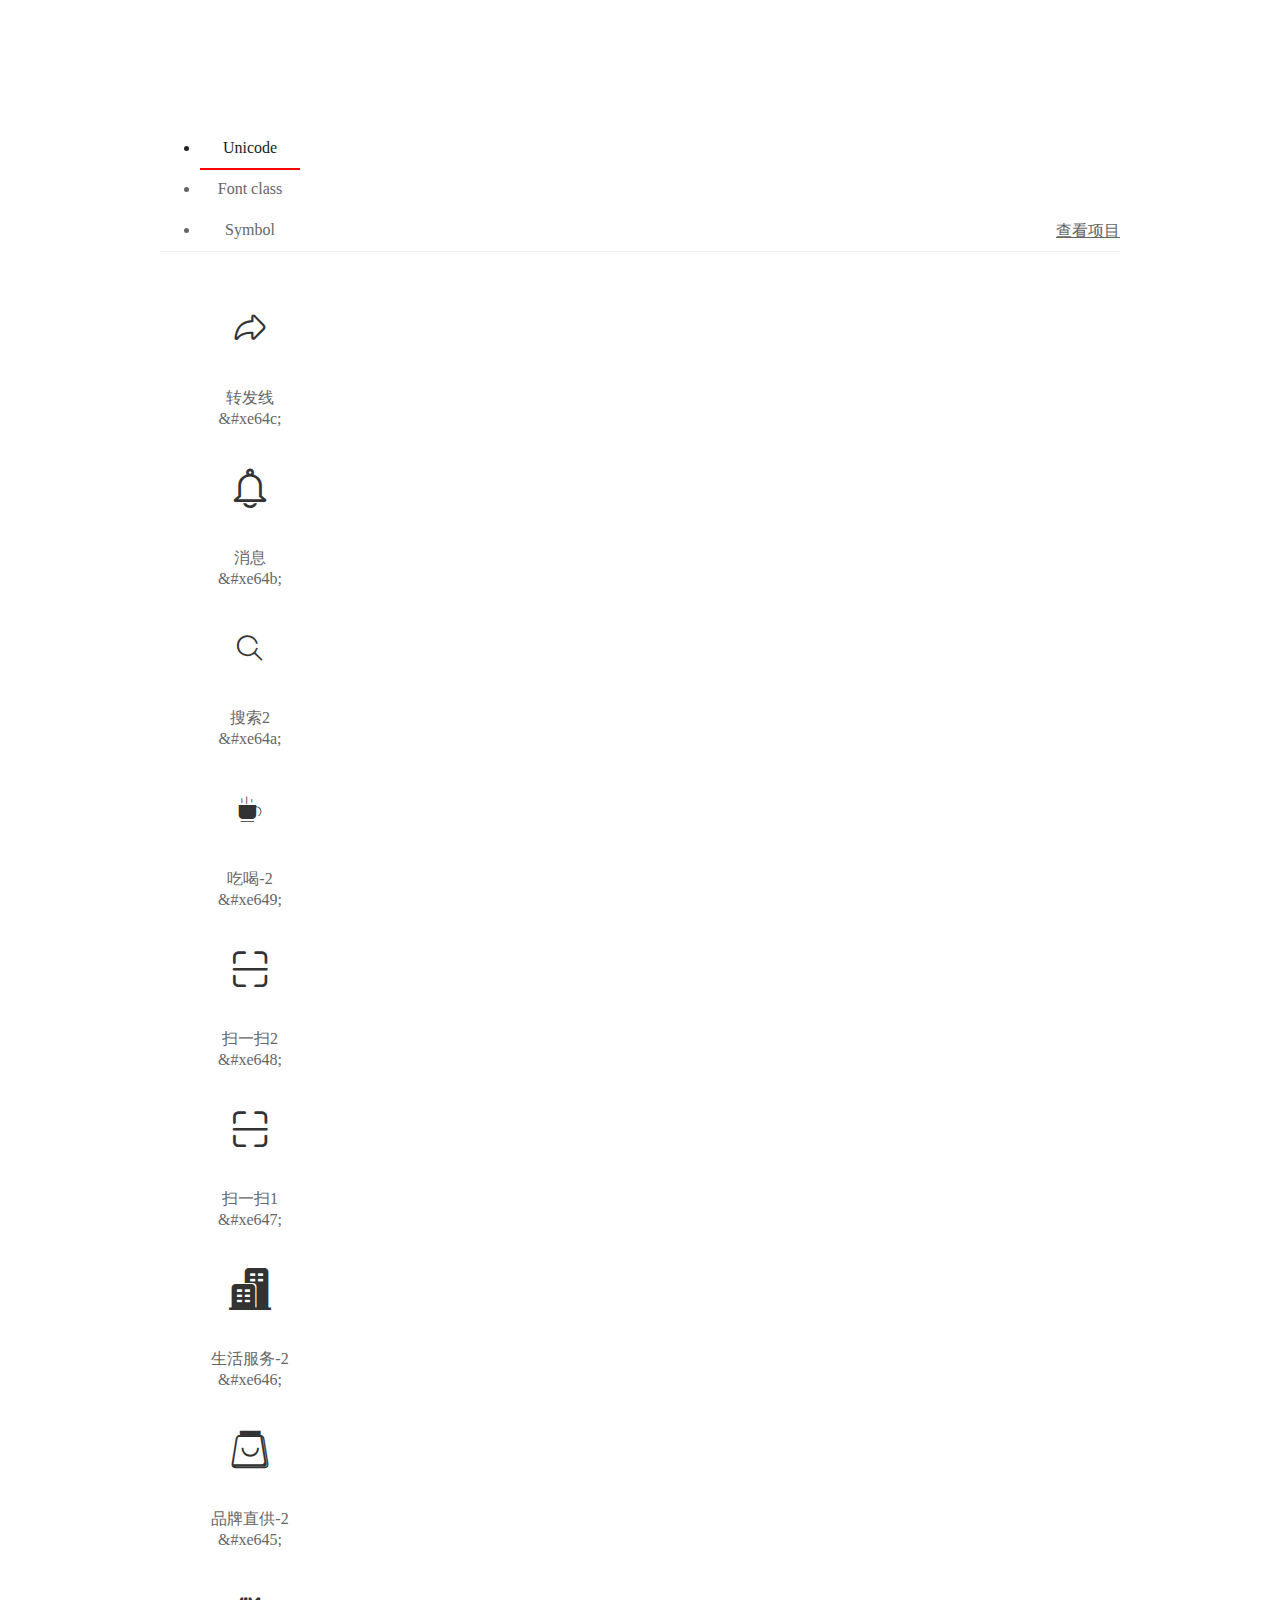
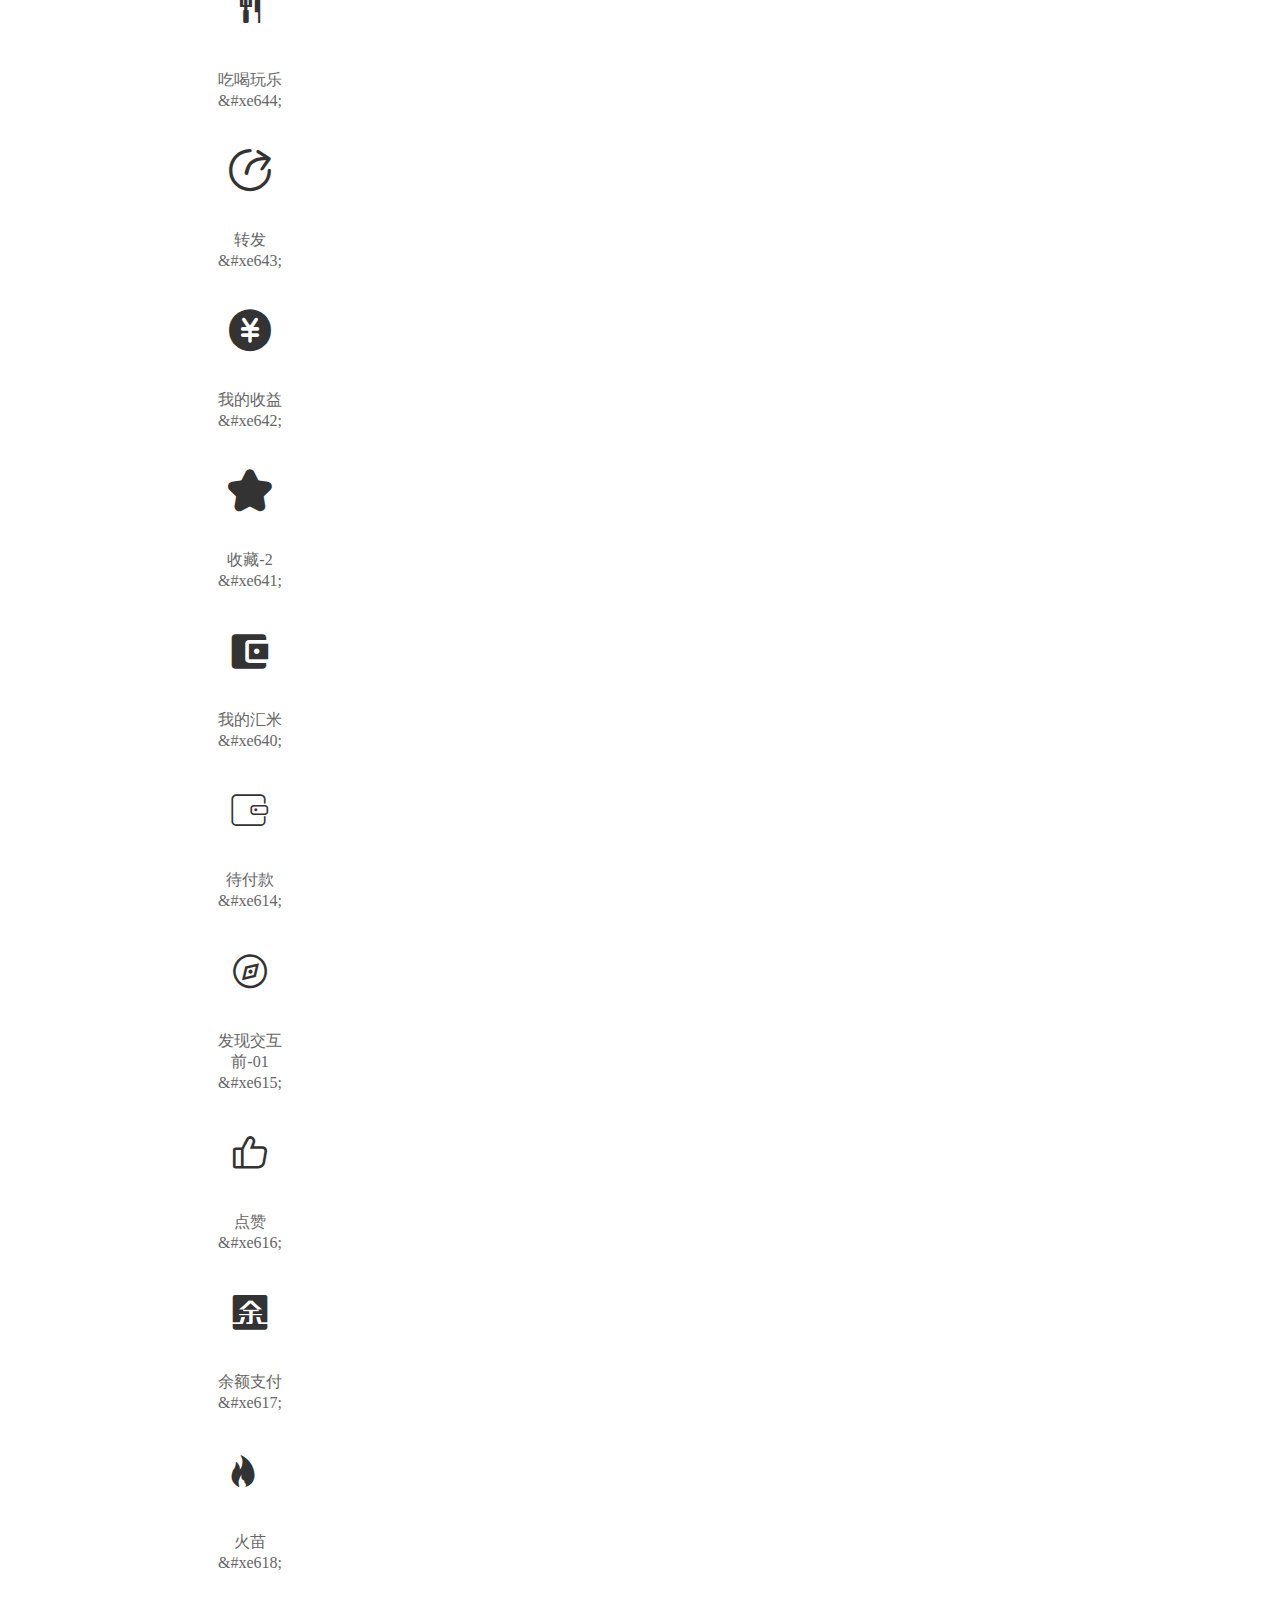
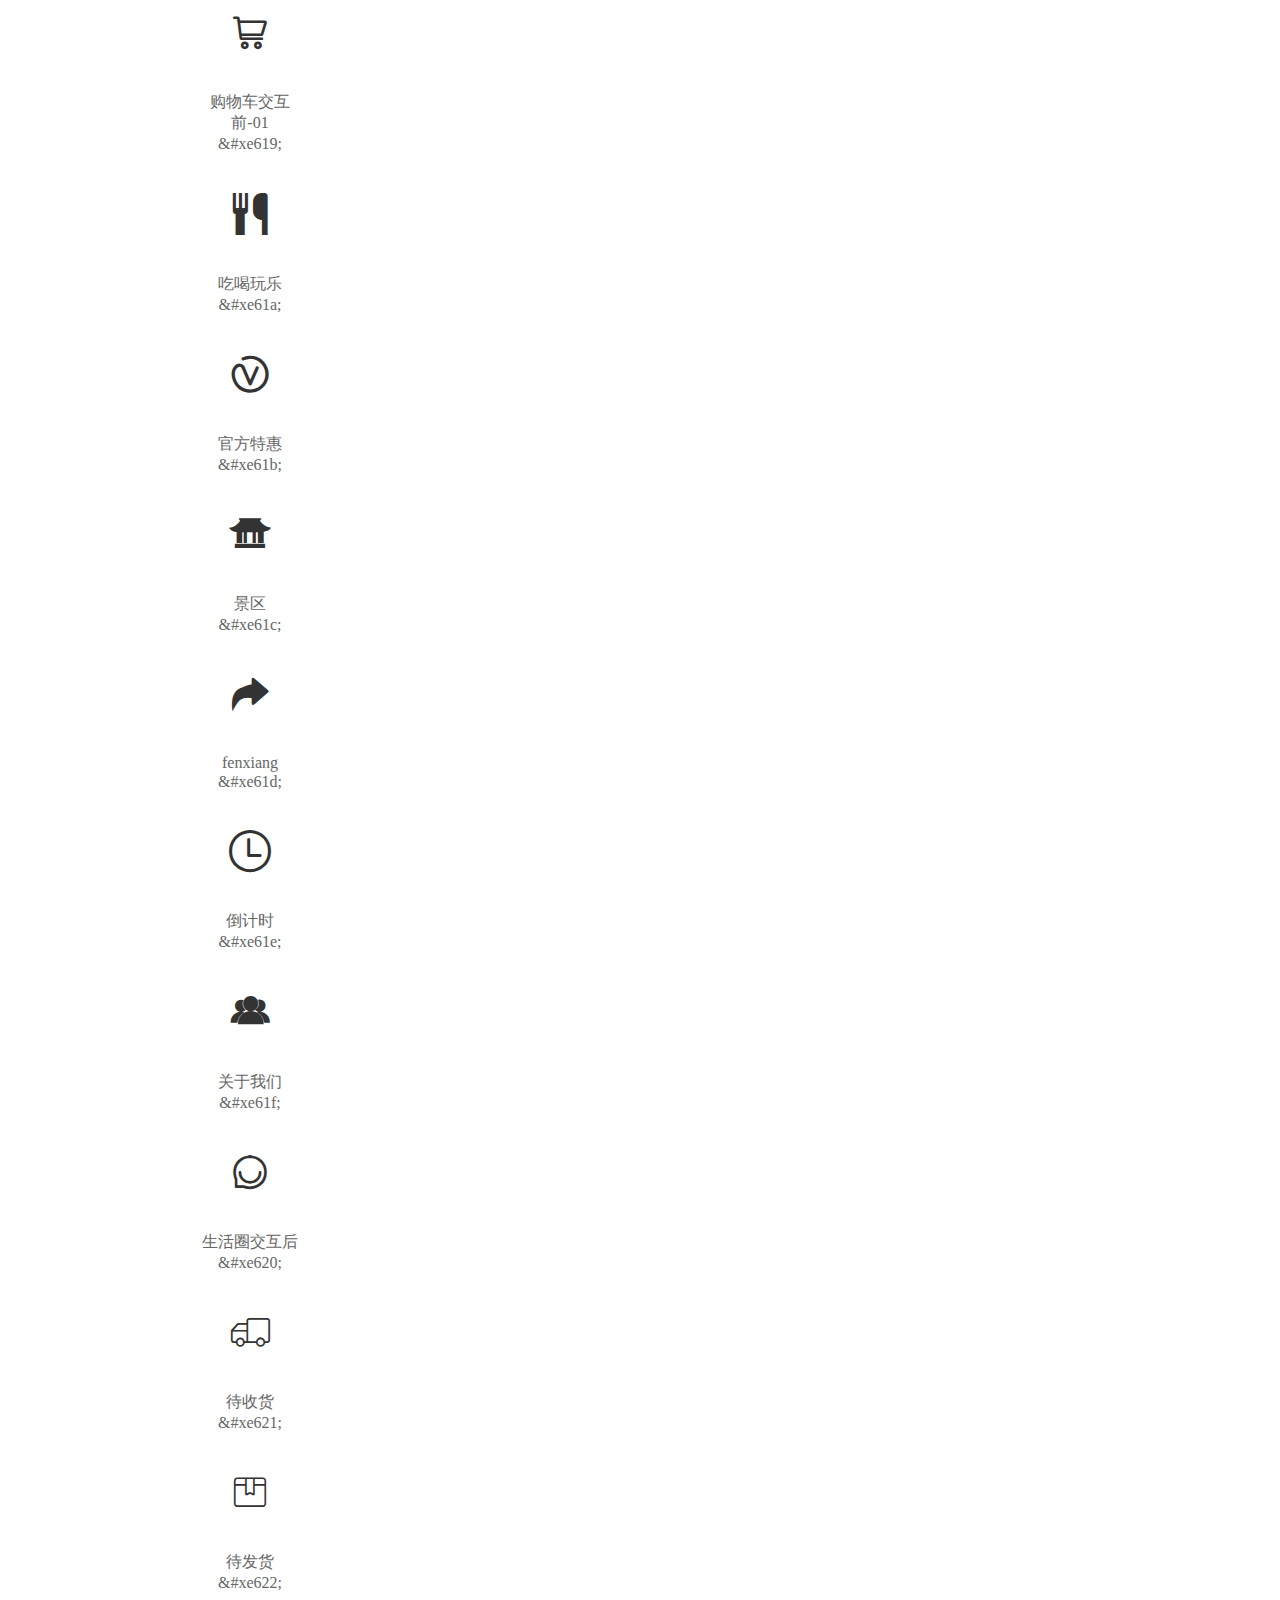
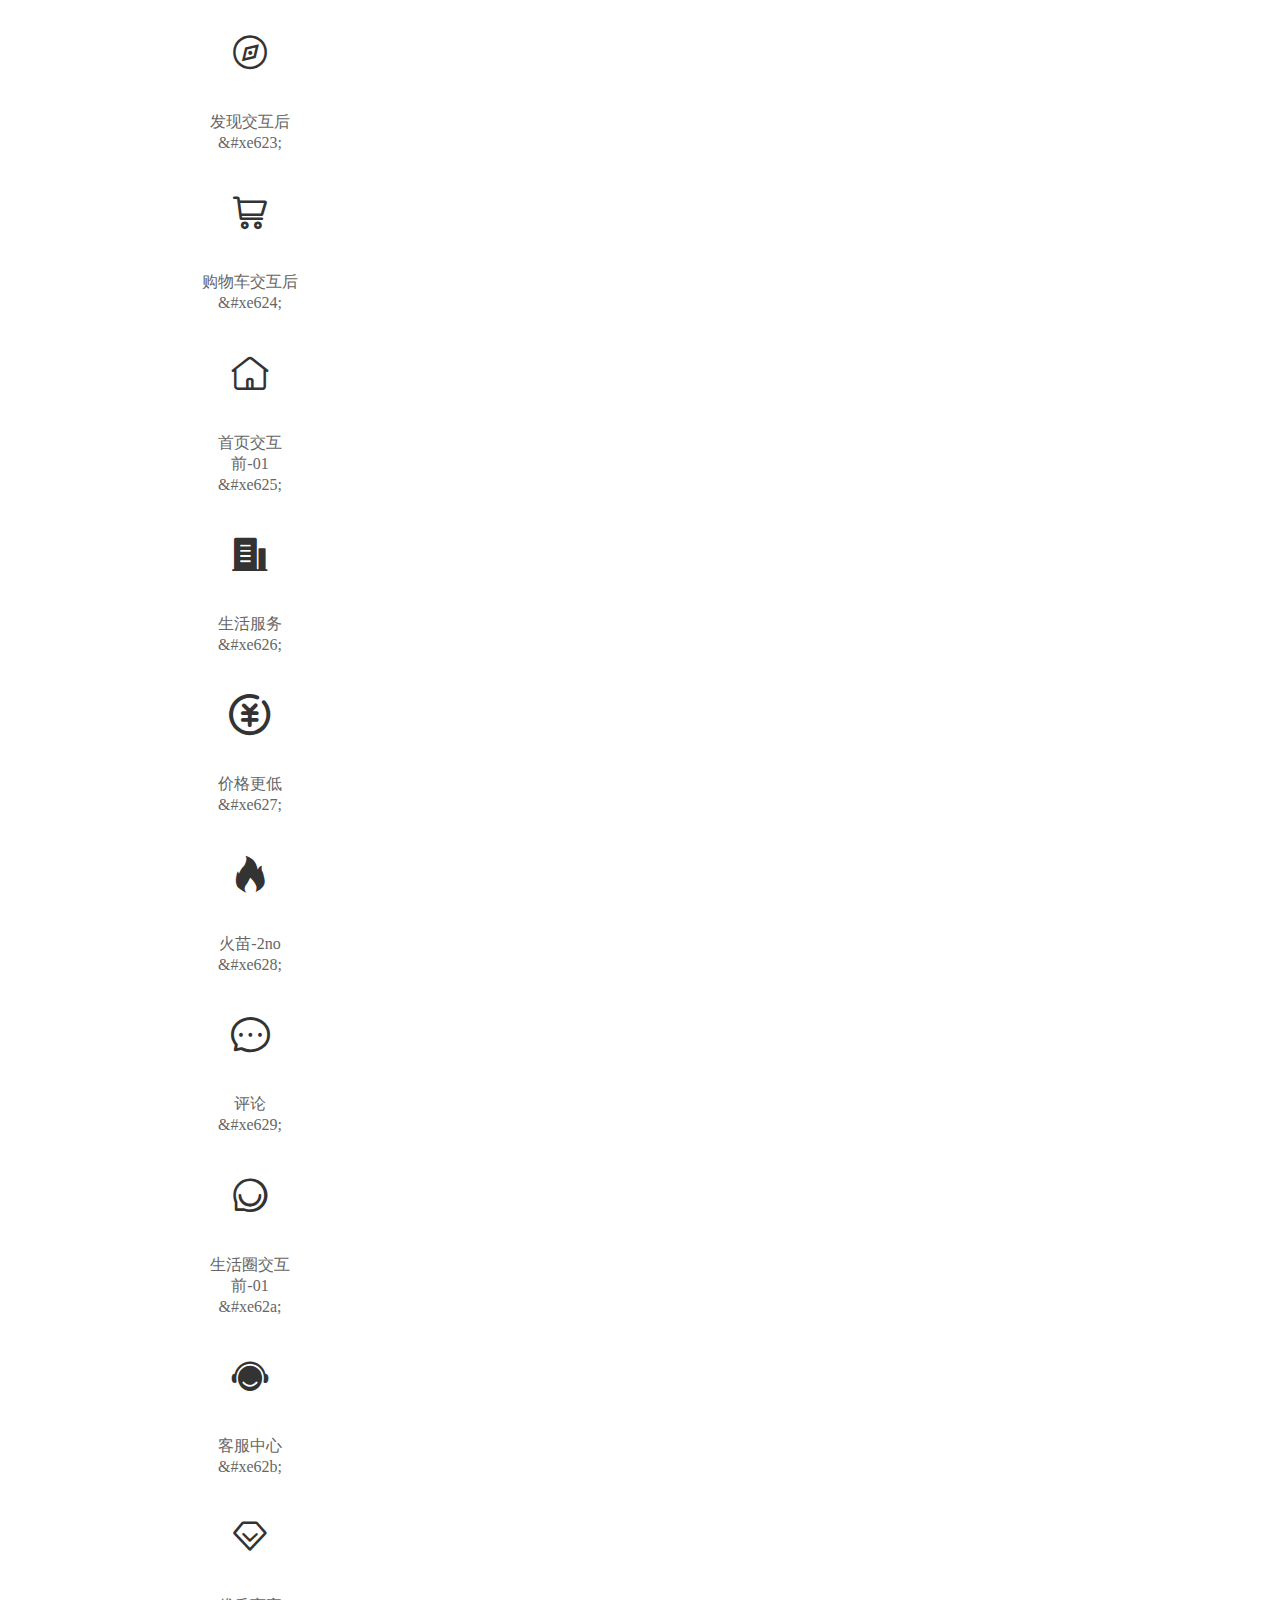
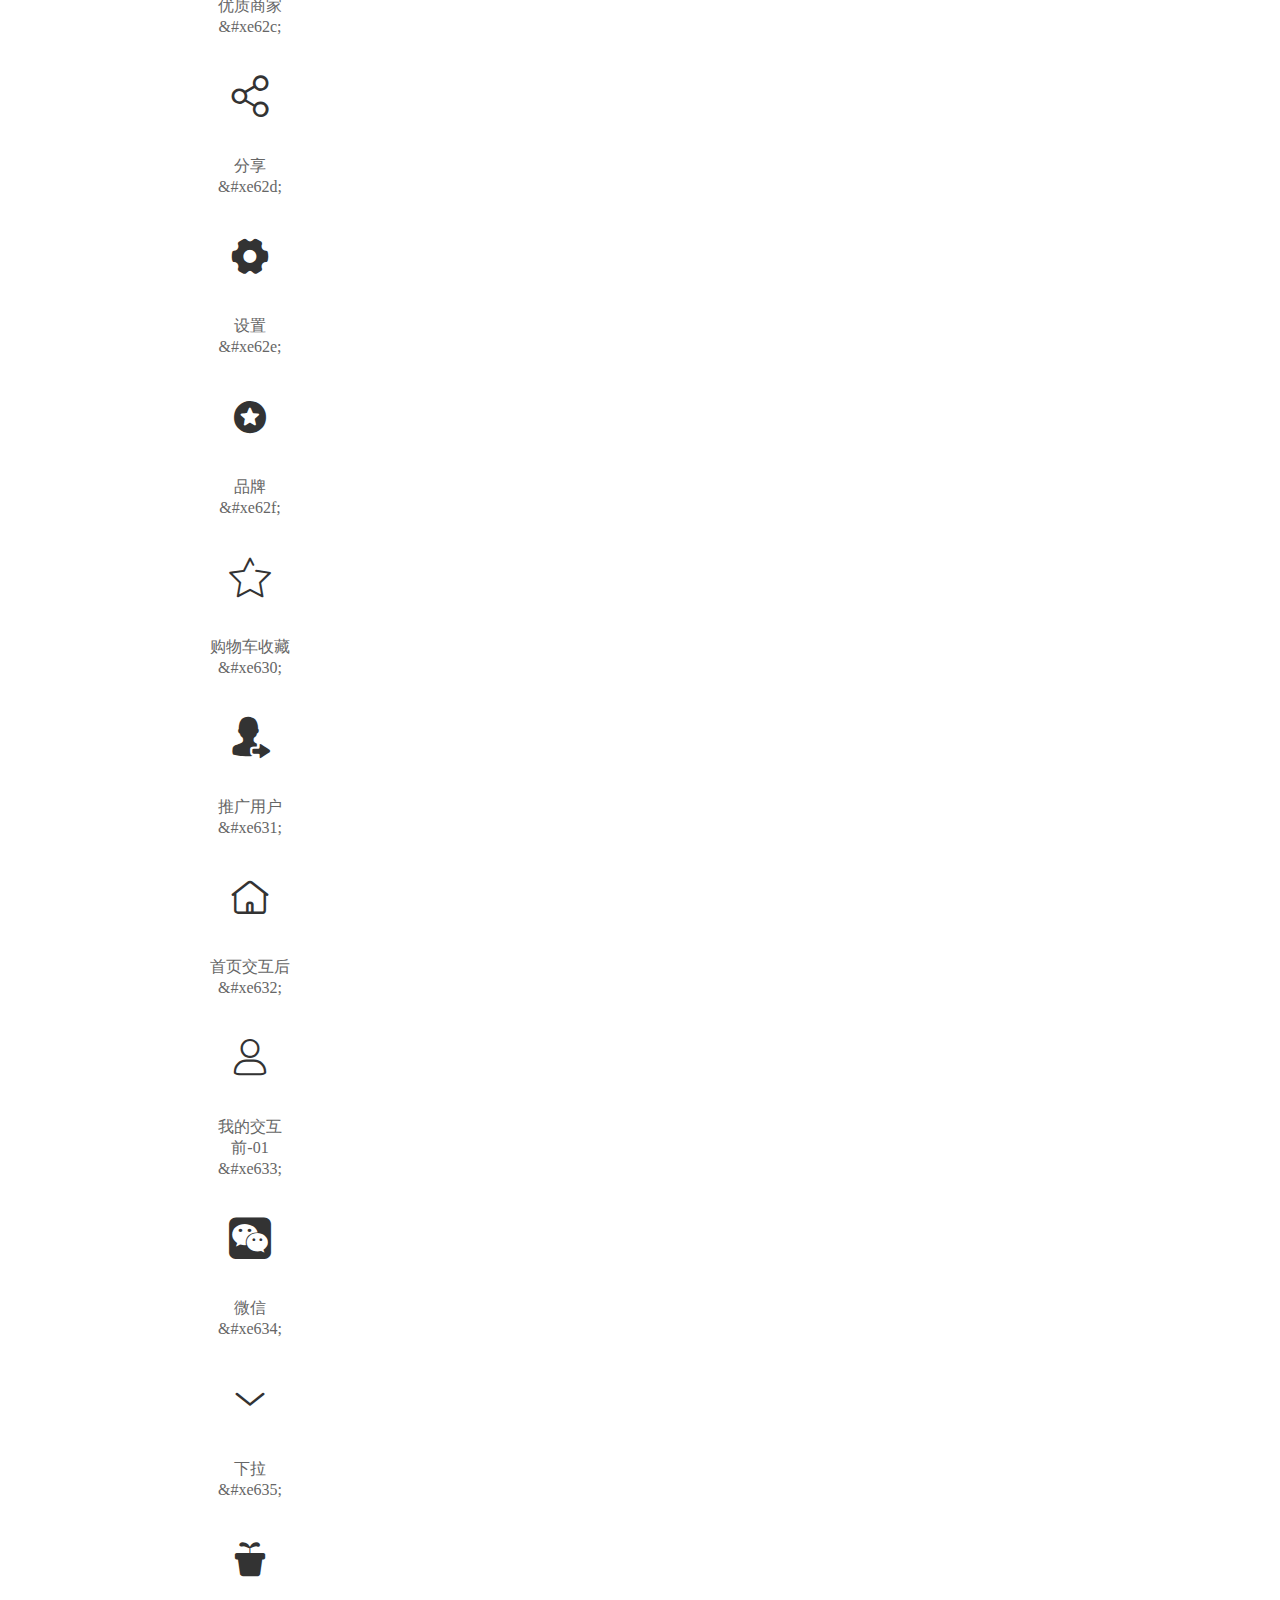
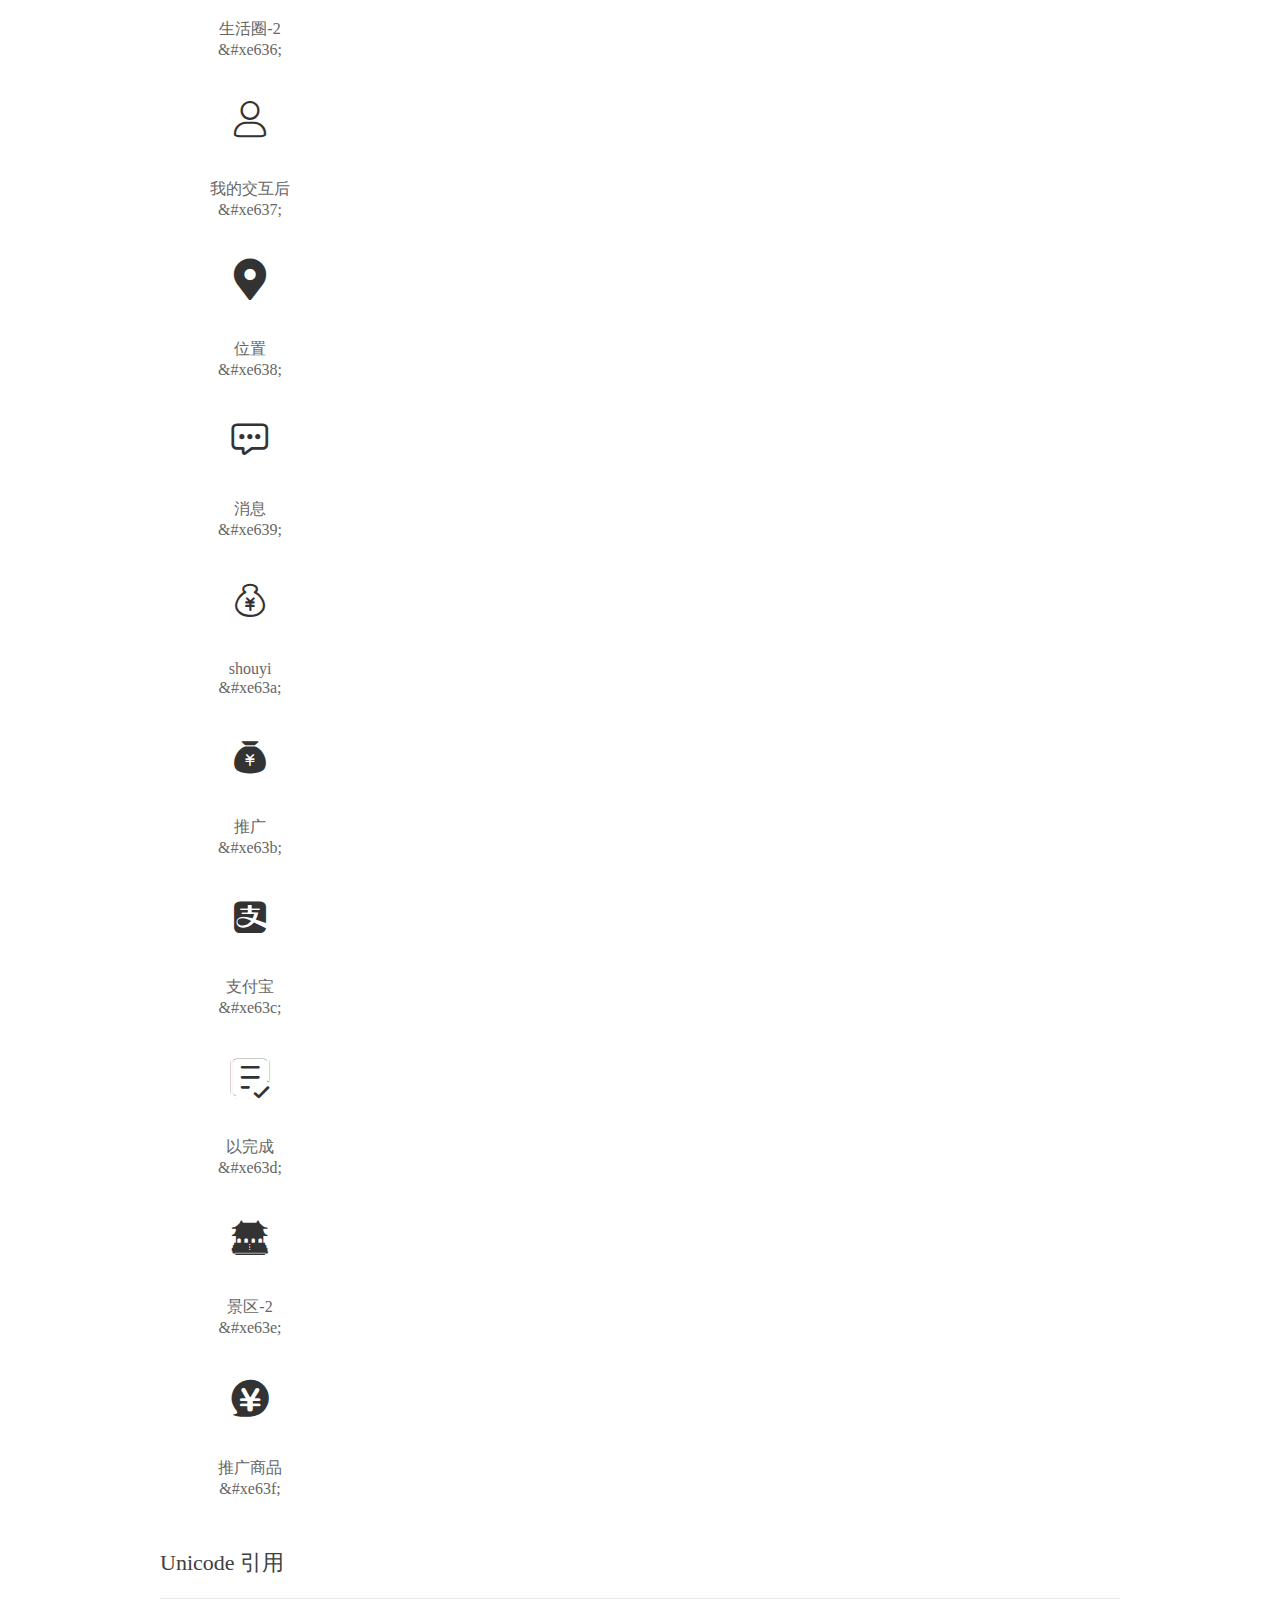
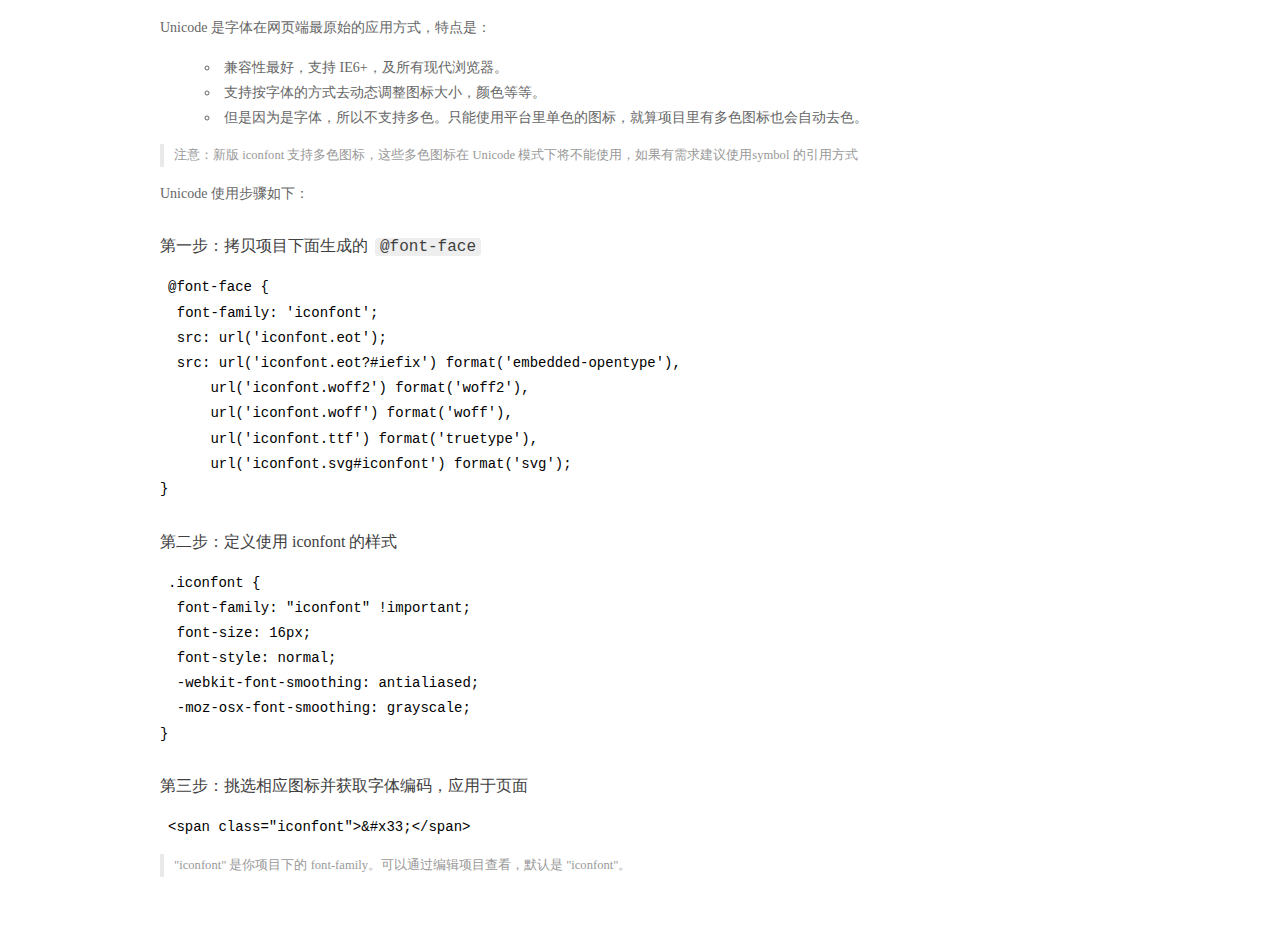
<file: common/iconfont/demo_index.html>
<!DOCTYPE html>
<html>
<head>
  <meta charset="utf-8"/>
  <title>IconFont Demo</title>
  <link rel="shortcut icon" href="https://img.alicdn.com/tps/i4/TB1_oz6GVXXXXaFXpXXJDFnIXXX-64-64.ico" type="image/x-icon"/>
  <link rel="stylesheet" href="https://g.alicdn.com/thx/cube/1.3.2/cube.min.css">
  <link rel="stylesheet" href="demo.css">
  <link rel="stylesheet" href="iconfont.css">
  <script src="iconfont.js"></script>
  <!-- jQuery -->
  <script src="https://a1.alicdn.com/oss/uploads/2018/12/26/7bfddb60-08e8-11e9-9b04-53e73bb6408b.js"></script>
  <!-- 代码高亮 -->
  <script src="https://a1.alicdn.com/oss/uploads/2018/12/26/a3f714d0-08e6-11e9-8a15-ebf944d7534c.js"></script>
</head>
<body>
  <div class="main">
    <h1 class="logo"><a href="https://www.iconfont.cn/" title="iconfont 首页" target="_blank">&#xe86b;</a></h1>
    <div class="nav-tabs">
      <ul id="tabs" class="dib-box">
        <li class="dib active"><span>Unicode</span></li>
        <li class="dib"><span>Font class</span></li>
        <li class="dib"><span>Symbol</span></li>
      </ul>
      
      <a href="https://www.iconfont.cn/manage/index?manage_type=myprojects&projectId=1853517" target="_blank" class="nav-more">查看项目</a>
      
    </div>
    <div class="tab-container">
      <div class="content unicode" style="display: block;">
          <ul class="icon_lists dib-box">
          
            <li class="dib">
              <span class="icon iconfont">&#xe64c;</span>
                <div class="name">转发线</div>
                <div class="code-name">&amp;#xe64c;</div>
              </li>
          
            <li class="dib">
              <span class="icon iconfont">&#xe64b;</span>
                <div class="name">消息</div>
                <div class="code-name">&amp;#xe64b;</div>
              </li>
          
            <li class="dib">
              <span class="icon iconfont">&#xe64a;</span>
                <div class="name">搜索2</div>
                <div class="code-name">&amp;#xe64a;</div>
              </li>
          
            <li class="dib">
              <span class="icon iconfont">&#xe649;</span>
                <div class="name">吃喝-2</div>
                <div class="code-name">&amp;#xe649;</div>
              </li>
          
            <li class="dib">
              <span class="icon iconfont">&#xe648;</span>
                <div class="name">扫一扫2</div>
                <div class="code-name">&amp;#xe648;</div>
              </li>
          
            <li class="dib">
              <span class="icon iconfont">&#xe647;</span>
                <div class="name">扫一扫1</div>
                <div class="code-name">&amp;#xe647;</div>
              </li>
          
            <li class="dib">
              <span class="icon iconfont">&#xe646;</span>
                <div class="name">生活服务-2</div>
                <div class="code-name">&amp;#xe646;</div>
              </li>
          
            <li class="dib">
              <span class="icon iconfont">&#xe645;</span>
                <div class="name">品牌直供-2</div>
                <div class="code-name">&amp;#xe645;</div>
              </li>
          
            <li class="dib">
              <span class="icon iconfont">&#xe644;</span>
                <div class="name">吃喝玩乐</div>
                <div class="code-name">&amp;#xe644;</div>
              </li>
          
            <li class="dib">
              <span class="icon iconfont">&#xe643;</span>
                <div class="name">转发</div>
                <div class="code-name">&amp;#xe643;</div>
              </li>
          
            <li class="dib">
              <span class="icon iconfont">&#xe642;</span>
                <div class="name">我的收益</div>
                <div class="code-name">&amp;#xe642;</div>
              </li>
          
            <li class="dib">
              <span class="icon iconfont">&#xe641;</span>
                <div class="name">收藏-2</div>
                <div class="code-name">&amp;#xe641;</div>
              </li>
          
            <li class="dib">
              <span class="icon iconfont">&#xe640;</span>
                <div class="name">我的汇米</div>
                <div class="code-name">&amp;#xe640;</div>
              </li>
          
            <li class="dib">
              <span class="icon iconfont">&#xe614;</span>
                <div class="name">待付款</div>
                <div class="code-name">&amp;#xe614;</div>
              </li>
          
            <li class="dib">
              <span class="icon iconfont">&#xe615;</span>
                <div class="name">发现交互前-01</div>
                <div class="code-name">&amp;#xe615;</div>
              </li>
          
            <li class="dib">
              <span class="icon iconfont">&#xe616;</span>
                <div class="name">点赞</div>
                <div class="code-name">&amp;#xe616;</div>
              </li>
          
            <li class="dib">
              <span class="icon iconfont">&#xe617;</span>
                <div class="name">余额支付</div>
                <div class="code-name">&amp;#xe617;</div>
              </li>
          
            <li class="dib">
              <span class="icon iconfont">&#xe618;</span>
                <div class="name">火苗</div>
                <div class="code-name">&amp;#xe618;</div>
              </li>
          
            <li class="dib">
              <span class="icon iconfont">&#xe619;</span>
                <div class="name">购物车交互前-01</div>
                <div class="code-name">&amp;#xe619;</div>
              </li>
          
            <li class="dib">
              <span class="icon iconfont">&#xe61a;</span>
                <div class="name">吃喝玩乐</div>
                <div class="code-name">&amp;#xe61a;</div>
              </li>
          
            <li class="dib">
              <span class="icon iconfont">&#xe61b;</span>
                <div class="name">官方特惠</div>
                <div class="code-name">&amp;#xe61b;</div>
              </li>
          
            <li class="dib">
              <span class="icon iconfont">&#xe61c;</span>
                <div class="name">景区</div>
                <div class="code-name">&amp;#xe61c;</div>
              </li>
          
            <li class="dib">
              <span class="icon iconfont">&#xe61d;</span>
                <div class="name">fenxiang</div>
                <div class="code-name">&amp;#xe61d;</div>
              </li>
          
            <li class="dib">
              <span class="icon iconfont">&#xe61e;</span>
                <div class="name">倒计时</div>
                <div class="code-name">&amp;#xe61e;</div>
              </li>
          
            <li class="dib">
              <span class="icon iconfont">&#xe61f;</span>
                <div class="name">关于我们</div>
                <div class="code-name">&amp;#xe61f;</div>
              </li>
          
            <li class="dib">
              <span class="icon iconfont">&#xe620;</span>
                <div class="name">生活圈交互后</div>
                <div class="code-name">&amp;#xe620;</div>
              </li>
          
            <li class="dib">
              <span class="icon iconfont">&#xe621;</span>
                <div class="name">待收货</div>
                <div class="code-name">&amp;#xe621;</div>
              </li>
          
            <li class="dib">
              <span class="icon iconfont">&#xe622;</span>
                <div class="name">待发货</div>
                <div class="code-name">&amp;#xe622;</div>
              </li>
          
            <li class="dib">
              <span class="icon iconfont">&#xe623;</span>
                <div class="name">发现交互后</div>
                <div class="code-name">&amp;#xe623;</div>
              </li>
          
            <li class="dib">
              <span class="icon iconfont">&#xe624;</span>
                <div class="name">购物车交互后</div>
                <div class="code-name">&amp;#xe624;</div>
              </li>
          
            <li class="dib">
              <span class="icon iconfont">&#xe625;</span>
                <div class="name">首页交互前-01</div>
                <div class="code-name">&amp;#xe625;</div>
              </li>
          
            <li class="dib">
              <span class="icon iconfont">&#xe626;</span>
                <div class="name">生活服务</div>
                <div class="code-name">&amp;#xe626;</div>
              </li>
          
            <li class="dib">
              <span class="icon iconfont">&#xe627;</span>
                <div class="name">价格更低</div>
                <div class="code-name">&amp;#xe627;</div>
              </li>
          
            <li class="dib">
              <span class="icon iconfont">&#xe628;</span>
                <div class="name">火苗-2no</div>
                <div class="code-name">&amp;#xe628;</div>
              </li>
          
            <li class="dib">
              <span class="icon iconfont">&#xe629;</span>
                <div class="name">评论</div>
                <div class="code-name">&amp;#xe629;</div>
              </li>
          
            <li class="dib">
              <span class="icon iconfont">&#xe62a;</span>
                <div class="name">生活圈交互前-01</div>
                <div class="code-name">&amp;#xe62a;</div>
              </li>
          
            <li class="dib">
              <span class="icon iconfont">&#xe62b;</span>
                <div class="name">客服中心</div>
                <div class="code-name">&amp;#xe62b;</div>
              </li>
          
            <li class="dib">
              <span class="icon iconfont">&#xe62c;</span>
                <div class="name">优质商家</div>
                <div class="code-name">&amp;#xe62c;</div>
              </li>
          
            <li class="dib">
              <span class="icon iconfont">&#xe62d;</span>
                <div class="name">分享</div>
                <div class="code-name">&amp;#xe62d;</div>
              </li>
          
            <li class="dib">
              <span class="icon iconfont">&#xe62e;</span>
                <div class="name">设置</div>
                <div class="code-name">&amp;#xe62e;</div>
              </li>
          
            <li class="dib">
              <span class="icon iconfont">&#xe62f;</span>
                <div class="name">品牌</div>
                <div class="code-name">&amp;#xe62f;</div>
              </li>
          
            <li class="dib">
              <span class="icon iconfont">&#xe630;</span>
                <div class="name">购物车收藏</div>
                <div class="code-name">&amp;#xe630;</div>
              </li>
          
            <li class="dib">
              <span class="icon iconfont">&#xe631;</span>
                <div class="name">推广用户</div>
                <div class="code-name">&amp;#xe631;</div>
              </li>
          
            <li class="dib">
              <span class="icon iconfont">&#xe632;</span>
                <div class="name">首页交互后</div>
                <div class="code-name">&amp;#xe632;</div>
              </li>
          
            <li class="dib">
              <span class="icon iconfont">&#xe633;</span>
                <div class="name">我的交互前-01</div>
                <div class="code-name">&amp;#xe633;</div>
              </li>
          
            <li class="dib">
              <span class="icon iconfont">&#xe634;</span>
                <div class="name">微信</div>
                <div class="code-name">&amp;#xe634;</div>
              </li>
          
            <li class="dib">
              <span class="icon iconfont">&#xe635;</span>
                <div class="name">下拉</div>
                <div class="code-name">&amp;#xe635;</div>
              </li>
          
            <li class="dib">
              <span class="icon iconfont">&#xe636;</span>
                <div class="name">生活圈-2</div>
                <div class="code-name">&amp;#xe636;</div>
              </li>
          
            <li class="dib">
              <span class="icon iconfont">&#xe637;</span>
                <div class="name">我的交互后</div>
                <div class="code-name">&amp;#xe637;</div>
              </li>
          
            <li class="dib">
              <span class="icon iconfont">&#xe638;</span>
                <div class="name">位置</div>
                <div class="code-name">&amp;#xe638;</div>
              </li>
          
            <li class="dib">
              <span class="icon iconfont">&#xe639;</span>
                <div class="name">消息</div>
                <div class="code-name">&amp;#xe639;</div>
              </li>
          
            <li class="dib">
              <span class="icon iconfont">&#xe63a;</span>
                <div class="name">shouyi</div>
                <div class="code-name">&amp;#xe63a;</div>
              </li>
          
            <li class="dib">
              <span class="icon iconfont">&#xe63b;</span>
                <div class="name">推广</div>
                <div class="code-name">&amp;#xe63b;</div>
              </li>
          
            <li class="dib">
              <span class="icon iconfont">&#xe63c;</span>
                <div class="name">支付宝</div>
                <div class="code-name">&amp;#xe63c;</div>
              </li>
          
            <li class="dib">
              <span class="icon iconfont">&#xe63d;</span>
                <div class="name">以完成</div>
                <div class="code-name">&amp;#xe63d;</div>
              </li>
          
            <li class="dib">
              <span class="icon iconfont">&#xe63e;</span>
                <div class="name">景区-2</div>
                <div class="code-name">&amp;#xe63e;</div>
              </li>
          
            <li class="dib">
              <span class="icon iconfont">&#xe63f;</span>
                <div class="name">推广商品</div>
                <div class="code-name">&amp;#xe63f;</div>
              </li>
          
          </ul>
          <div class="article markdown">
          <h2 id="unicode-">Unicode 引用</h2>
          <hr>

          <p>Unicode 是字体在网页端最原始的应用方式，特点是：</p>
          <ul>
            <li>兼容性最好，支持 IE6+，及所有现代浏览器。</li>
            <li>支持按字体的方式去动态调整图标大小，颜色等等。</li>
            <li>但是因为是字体，所以不支持多色。只能使用平台里单色的图标，就算项目里有多色图标也会自动去色。</li>
          </ul>
          <blockquote>
            <p>注意：新版 iconfont 支持多色图标，这些多色图标在 Unicode 模式下将不能使用，如果有需求建议使用symbol 的引用方式</p>
          </blockquote>
          <p>Unicode 使用步骤如下：</p>
          <h3 id="-font-face">第一步：拷贝项目下面生成的 <code>@font-face</code></h3>
<pre><code class="language-css"
>@font-face {
  font-family: 'iconfont';
  src: url('iconfont.eot');
  src: url('iconfont.eot?#iefix') format('embedded-opentype'),
      url('iconfont.woff2') format('woff2'),
      url('iconfont.woff') format('woff'),
      url('iconfont.ttf') format('truetype'),
      url('iconfont.svg#iconfont') format('svg');
}
</code></pre>
          <h3 id="-iconfont-">第二步：定义使用 iconfont 的样式</h3>
<pre><code class="language-css"
>.iconfont {
  font-family: "iconfont" !important;
  font-size: 16px;
  font-style: normal;
  -webkit-font-smoothing: antialiased;
  -moz-osx-font-smoothing: grayscale;
}
</code></pre>
          <h3 id="-">第三步：挑选相应图标并获取字体编码，应用于页面</h3>
<pre>
<code class="language-html"
>&lt;span class="iconfont"&gt;&amp;#x33;&lt;/span&gt;
</code></pre>
          <blockquote>
            <p>"iconfont" 是你项目下的 font-family。可以通过编辑项目查看，默认是 "iconfont"。</p>
          </blockquote>
          </div>
      </div>
      <div class="content font-class">
        <ul class="icon_lists dib-box">
          
          <li class="dib">
            <span class="icon iconfont hshw-iconzhuanfaxian"></span>
            <div class="name">
              转发线
            </div>
            <div class="code-name">.hshw-iconzhuanfaxian
            </div>
          </li>
          
          <li class="dib">
            <span class="icon iconfont hshw-iconxiaoxi1"></span>
            <div class="name">
              消息
            </div>
            <div class="code-name">.hshw-iconxiaoxi1
            </div>
          </li>
          
          <li class="dib">
            <span class="icon iconfont hshw-iconsousuo"></span>
            <div class="name">
              搜索2
            </div>
            <div class="code-name">.hshw-iconsousuo
            </div>
          </li>
          
          <li class="dib">
            <span class="icon iconfont hshw-iconchihe-2"></span>
            <div class="name">
              吃喝-2
            </div>
            <div class="code-name">.hshw-iconchihe-2
            </div>
          </li>
          
          <li class="dib">
            <span class="icon iconfont hshw-iconsaoyisao2"></span>
            <div class="name">
              扫一扫2
            </div>
            <div class="code-name">.hshw-iconsaoyisao2
            </div>
          </li>
          
          <li class="dib">
            <span class="icon iconfont hshw-iconsaoyisao"></span>
            <div class="name">
              扫一扫1
            </div>
            <div class="code-name">.hshw-iconsaoyisao
            </div>
          </li>
          
          <li class="dib">
            <span class="icon iconfont hshw-iconshenghuofuwu-2"></span>
            <div class="name">
              生活服务-2
            </div>
            <div class="code-name">.hshw-iconshenghuofuwu-2
            </div>
          </li>
          
          <li class="dib">
            <span class="icon iconfont hshw-iconpinpaiqingcang"></span>
            <div class="name">
              品牌直供-2
            </div>
            <div class="code-name">.hshw-iconpinpaiqingcang
            </div>
          </li>
          
          <li class="dib">
            <span class="icon iconfont hshw-iconchihewanle1"></span>
            <div class="name">
              吃喝玩乐
            </div>
            <div class="code-name">.hshw-iconchihewanle1
            </div>
          </li>
          
          <li class="dib">
            <span class="icon iconfont hshw-iconzhuanfa"></span>
            <div class="name">
              转发
            </div>
            <div class="code-name">.hshw-iconzhuanfa
            </div>
          </li>
          
          <li class="dib">
            <span class="icon iconfont hshw-iconjindutiaoshouyidaozhang"></span>
            <div class="name">
              我的收益
            </div>
            <div class="code-name">.hshw-iconjindutiaoshouyidaozhang
            </div>
          </li>
          
          <li class="dib">
            <span class="icon iconfont hshw-iconshoucang-2"></span>
            <div class="name">
              收藏-2
            </div>
            <div class="code-name">.hshw-iconshoucang-2
            </div>
          </li>
          
          <li class="dib">
            <span class="icon iconfont hshw-iconwodehuimi"></span>
            <div class="name">
              我的汇米
            </div>
            <div class="code-name">.hshw-iconwodehuimi
            </div>
          </li>
          
          <li class="dib">
            <span class="icon iconfont hshw-icondaifukuan"></span>
            <div class="name">
              待付款
            </div>
            <div class="code-name">.hshw-icondaifukuan
            </div>
          </li>
          
          <li class="dib">
            <span class="icon iconfont hshw-iconfaxianjiaohuqian-01"></span>
            <div class="name">
              发现交互前-01
            </div>
            <div class="code-name">.hshw-iconfaxianjiaohuqian-01
            </div>
          </li>
          
          <li class="dib">
            <span class="icon iconfont hshw-icondianzan"></span>
            <div class="name">
              点赞
            </div>
            <div class="code-name">.hshw-icondianzan
            </div>
          </li>
          
          <li class="dib">
            <span class="icon iconfont hshw-iconyuezhifu"></span>
            <div class="name">
              余额支付
            </div>
            <div class="code-name">.hshw-iconyuezhifu
            </div>
          </li>
          
          <li class="dib">
            <span class="icon iconfont hshw-iconhuomiao"></span>
            <div class="name">
              火苗
            </div>
            <div class="code-name">.hshw-iconhuomiao
            </div>
          </li>
          
          <li class="dib">
            <span class="icon iconfont hshw-icongouwuchejiaohuqian-01"></span>
            <div class="name">
              购物车交互前-01
            </div>
            <div class="code-name">.hshw-icongouwuchejiaohuqian-01
            </div>
          </li>
          
          <li class="dib">
            <span class="icon iconfont hshw-iconchihewanle"></span>
            <div class="name">
              吃喝玩乐
            </div>
            <div class="code-name">.hshw-iconchihewanle
            </div>
          </li>
          
          <li class="dib">
            <span class="icon iconfont hshw-iconguanfangtehui"></span>
            <div class="name">
              官方特惠
            </div>
            <div class="code-name">.hshw-iconguanfangtehui
            </div>
          </li>
          
          <li class="dib">
            <span class="icon iconfont hshw-iconjingqu"></span>
            <div class="name">
              景区
            </div>
            <div class="code-name">.hshw-iconjingqu
            </div>
          </li>
          
          <li class="dib">
            <span class="icon iconfont hshw-iconfenxiang"></span>
            <div class="name">
              fenxiang
            </div>
            <div class="code-name">.hshw-iconfenxiang
            </div>
          </li>
          
          <li class="dib">
            <span class="icon iconfont hshw-icondaojishi"></span>
            <div class="name">
              倒计时
            </div>
            <div class="code-name">.hshw-icondaojishi
            </div>
          </li>
          
          <li class="dib">
            <span class="icon iconfont hshw-iconguanyuwomen"></span>
            <div class="name">
              关于我们
            </div>
            <div class="code-name">.hshw-iconguanyuwomen
            </div>
          </li>
          
          <li class="dib">
            <span class="icon iconfont hshw-iconshenghuoquanjiaohuhou"></span>
            <div class="name">
              生活圈交互后
            </div>
            <div class="code-name">.hshw-iconshenghuoquanjiaohuhou
            </div>
          </li>
          
          <li class="dib">
            <span class="icon iconfont hshw-icondaishouhuo"></span>
            <div class="name">
              待收货
            </div>
            <div class="code-name">.hshw-icondaishouhuo
            </div>
          </li>
          
          <li class="dib">
            <span class="icon iconfont hshw-icondaifahuo"></span>
            <div class="name">
              待发货
            </div>
            <div class="code-name">.hshw-icondaifahuo
            </div>
          </li>
          
          <li class="dib">
            <span class="icon iconfont hshw-iconfaxianjiaohuhou"></span>
            <div class="name">
              发现交互后
            </div>
            <div class="code-name">.hshw-iconfaxianjiaohuhou
            </div>
          </li>
          
          <li class="dib">
            <span class="icon iconfont hshw-icongouwuchejiaohuhou"></span>
            <div class="name">
              购物车交互后
            </div>
            <div class="code-name">.hshw-icongouwuchejiaohuhou
            </div>
          </li>
          
          <li class="dib">
            <span class="icon iconfont hshw-iconshouyejiaohuqian-01"></span>
            <div class="name">
              首页交互前-01
            </div>
            <div class="code-name">.hshw-iconshouyejiaohuqian-01
            </div>
          </li>
          
          <li class="dib">
            <span class="icon iconfont hshw-iconshenghuofuwu"></span>
            <div class="name">
              生活服务
            </div>
            <div class="code-name">.hshw-iconshenghuofuwu
            </div>
          </li>
          
          <li class="dib">
            <span class="icon iconfont hshw-iconjiagegengdi"></span>
            <div class="name">
              价格更低
            </div>
            <div class="code-name">.hshw-iconjiagegengdi
            </div>
          </li>
          
          <li class="dib">
            <span class="icon iconfont hshw-iconhuomiao-2no"></span>
            <div class="name">
              火苗-2no
            </div>
            <div class="code-name">.hshw-iconhuomiao-2no
            </div>
          </li>
          
          <li class="dib">
            <span class="icon iconfont hshw-iconpinglun"></span>
            <div class="name">
              评论
            </div>
            <div class="code-name">.hshw-iconpinglun
            </div>
          </li>
          
          <li class="dib">
            <span class="icon iconfont hshw-iconshenghuoquanjiaohuqian-01"></span>
            <div class="name">
              生活圈交互前-01
            </div>
            <div class="code-name">.hshw-iconshenghuoquanjiaohuqian-01
            </div>
          </li>
          
          <li class="dib">
            <span class="icon iconfont hshw-iconkefuzhongxin"></span>
            <div class="name">
              客服中心
            </div>
            <div class="code-name">.hshw-iconkefuzhongxin
            </div>
          </li>
          
          <li class="dib">
            <span class="icon iconfont hshw-iconyouzhishangjia"></span>
            <div class="name">
              优质商家
            </div>
            <div class="code-name">.hshw-iconyouzhishangjia
            </div>
          </li>
          
          <li class="dib">
            <span class="icon iconfont hshw-iconfenxiang1"></span>
            <div class="name">
              分享
            </div>
            <div class="code-name">.hshw-iconfenxiang1
            </div>
          </li>
          
          <li class="dib">
            <span class="icon iconfont hshw-iconshezhi"></span>
            <div class="name">
              设置
            </div>
            <div class="code-name">.hshw-iconshezhi
            </div>
          </li>
          
          <li class="dib">
            <span class="icon iconfont hshw-iconpinpai"></span>
            <div class="name">
              品牌
            </div>
            <div class="code-name">.hshw-iconpinpai
            </div>
          </li>
          
          <li class="dib">
            <span class="icon iconfont hshw-icongouwucheshoucang"></span>
            <div class="name">
              购物车收藏
            </div>
            <div class="code-name">.hshw-icongouwucheshoucang
            </div>
          </li>
          
          <li class="dib">
            <span class="icon iconfont hshw-icontuiguangyonghu"></span>
            <div class="name">
              推广用户
            </div>
            <div class="code-name">.hshw-icontuiguangyonghu
            </div>
          </li>
          
          <li class="dib">
            <span class="icon iconfont hshw-iconshouyejiaohuhou"></span>
            <div class="name">
              首页交互后
            </div>
            <div class="code-name">.hshw-iconshouyejiaohuhou
            </div>
          </li>
          
          <li class="dib">
            <span class="icon iconfont hshw-iconwodejiaohuqian-01"></span>
            <div class="name">
              我的交互前-01
            </div>
            <div class="code-name">.hshw-iconwodejiaohuqian-01
            </div>
          </li>
          
          <li class="dib">
            <span class="icon iconfont hshw-iconweixin"></span>
            <div class="name">
              微信
            </div>
            <div class="code-name">.hshw-iconweixin
            </div>
          </li>
          
          <li class="dib">
            <span class="icon iconfont hshw-iconxiala"></span>
            <div class="name">
              下拉
            </div>
            <div class="code-name">.hshw-iconxiala
            </div>
          </li>
          
          <li class="dib">
            <span class="icon iconfont hshw-iconshenghuoquan-2"></span>
            <div class="name">
              生活圈-2
            </div>
            <div class="code-name">.hshw-iconshenghuoquan-2
            </div>
          </li>
          
          <li class="dib">
            <span class="icon iconfont hshw-iconwodejiaohuhou"></span>
            <div class="name">
              我的交互后
            </div>
            <div class="code-name">.hshw-iconwodejiaohuhou
            </div>
          </li>
          
          <li class="dib">
            <span class="icon iconfont hshw-iconweizhi"></span>
            <div class="name">
              位置
            </div>
            <div class="code-name">.hshw-iconweizhi
            </div>
          </li>
          
          <li class="dib">
            <span class="icon iconfont hshw-iconxiaoxi"></span>
            <div class="name">
              消息
            </div>
            <div class="code-name">.hshw-iconxiaoxi
            </div>
          </li>
          
          <li class="dib">
            <span class="icon iconfont hshw-iconshouyi"></span>
            <div class="name">
              shouyi
            </div>
            <div class="code-name">.hshw-iconshouyi
            </div>
          </li>
          
          <li class="dib">
            <span class="icon iconfont hshw-icontuiguang"></span>
            <div class="name">
              推广
            </div>
            <div class="code-name">.hshw-icontuiguang
            </div>
          </li>
          
          <li class="dib">
            <span class="icon iconfont hshw-iconzhifubao"></span>
            <div class="name">
              支付宝
            </div>
            <div class="code-name">.hshw-iconzhifubao
            </div>
          </li>
          
          <li class="dib">
            <span class="icon iconfont hshw-iconyiwancheng"></span>
            <div class="name">
              以完成
            </div>
            <div class="code-name">.hshw-iconyiwancheng
            </div>
          </li>
          
          <li class="dib">
            <span class="icon iconfont hshw-iconjingqu-2"></span>
            <div class="name">
              景区-2
            </div>
            <div class="code-name">.hshw-iconjingqu-2
            </div>
          </li>
          
          <li class="dib">
            <span class="icon iconfont hshw-icontuiguangshangpin"></span>
            <div class="name">
              推广商品
            </div>
            <div class="code-name">.hshw-icontuiguangshangpin
            </div>
          </li>
          
        </ul>
        <div class="article markdown">
        <h2 id="font-class-">font-class 引用</h2>
        <hr>

        <p>font-class 是 Unicode 使用方式的一种变种，主要是解决 Unicode 书写不直观，语意不明确的问题。</p>
        <p>与 Unicode 使用方式相比，具有如下特点：</p>
        <ul>
          <li>兼容性良好，支持 IE8+，及所有现代浏览器。</li>
          <li>相比于 Unicode 语意明确，书写更直观。可以很容易分辨这个 icon 是什么。</li>
          <li>因为使用 class 来定义图标，所以当要替换图标时，只需要修改 class 里面的 Unicode 引用。</li>
          <li>不过因为本质上还是使用的字体，所以多色图标还是不支持的。</li>
        </ul>
        <p>使用步骤如下：</p>
        <h3 id="-fontclass-">第一步：引入项目下面生成的 fontclass 代码：</h3>
<pre><code class="language-html">&lt;link rel="stylesheet" href="./iconfont.css"&gt;
</code></pre>
        <h3 id="-">第二步：挑选相应图标并获取类名，应用于页面：</h3>
<pre><code class="language-html">&lt;span class="iconfont hshw-iconxxx"&gt;&lt;/span&gt;
</code></pre>
        <blockquote>
          <p>"
            iconfont" 是你项目下的 font-family。可以通过编辑项目查看，默认是 "iconfont"。</p>
        </blockquote>
      </div>
      </div>
      <div class="content symbol">
          <ul class="icon_lists dib-box">
          
            <li class="dib">
                <svg class="icon svg-icon" aria-hidden="true">
                  <use xlink:href="#hshw-iconzhuanfaxian"></use>
                </svg>
                <div class="name">转发线</div>
                <div class="code-name">#hshw-iconzhuanfaxian</div>
            </li>
          
            <li class="dib">
                <svg class="icon svg-icon" aria-hidden="true">
                  <use xlink:href="#hshw-iconxiaoxi1"></use>
                </svg>
                <div class="name">消息</div>
                <div class="code-name">#hshw-iconxiaoxi1</div>
            </li>
          
            <li class="dib">
                <svg class="icon svg-icon" aria-hidden="true">
                  <use xlink:href="#hshw-iconsousuo"></use>
                </svg>
                <div class="name">搜索2</div>
                <div class="code-name">#hshw-iconsousuo</div>
            </li>
          
            <li class="dib">
                <svg class="icon svg-icon" aria-hidden="true">
                  <use xlink:href="#hshw-iconchihe-2"></use>
                </svg>
                <div class="name">吃喝-2</div>
                <div class="code-name">#hshw-iconchihe-2</div>
            </li>
          
            <li class="dib">
                <svg class="icon svg-icon" aria-hidden="true">
                  <use xlink:href="#hshw-iconsaoyisao2"></use>
                </svg>
                <div class="name">扫一扫2</div>
                <div class="code-name">#hshw-iconsaoyisao2</div>
            </li>
          
            <li class="dib">
                <svg class="icon svg-icon" aria-hidden="true">
                  <use xlink:href="#hshw-iconsaoyisao"></use>
                </svg>
                <div class="name">扫一扫1</div>
                <div class="code-name">#hshw-iconsaoyisao</div>
            </li>
          
            <li class="dib">
                <svg class="icon svg-icon" aria-hidden="true">
                  <use xlink:href="#hshw-iconshenghuofuwu-2"></use>
                </svg>
                <div class="name">生活服务-2</div>
                <div class="code-name">#hshw-iconshenghuofuwu-2</div>
            </li>
          
            <li class="dib">
                <svg class="icon svg-icon" aria-hidden="true">
                  <use xlink:href="#hshw-iconpinpaiqingcang"></use>
                </svg>
                <div class="name">品牌直供-2</div>
                <div class="code-name">#hshw-iconpinpaiqingcang</div>
            </li>
          
            <li class="dib">
                <svg class="icon svg-icon" aria-hidden="true">
                  <use xlink:href="#hshw-iconchihewanle1"></use>
                </svg>
                <div class="name">吃喝玩乐</div>
                <div class="code-name">#hshw-iconchihewanle1</div>
            </li>
          
            <li class="dib">
                <svg class="icon svg-icon" aria-hidden="true">
                  <use xlink:href="#hshw-iconzhuanfa"></use>
                </svg>
                <div class="name">转发</div>
                <div class="code-name">#hshw-iconzhuanfa</div>
            </li>
          
            <li class="dib">
                <svg class="icon svg-icon" aria-hidden="true">
                  <use xlink:href="#hshw-iconjindutiaoshouyidaozhang"></use>
                </svg>
                <div class="name">我的收益</div>
                <div class="code-name">#hshw-iconjindutiaoshouyidaozhang</div>
            </li>
          
            <li class="dib">
                <svg class="icon svg-icon" aria-hidden="true">
                  <use xlink:href="#hshw-iconshoucang-2"></use>
                </svg>
                <div class="name">收藏-2</div>
                <div class="code-name">#hshw-iconshoucang-2</div>
            </li>
          
            <li class="dib">
                <svg class="icon svg-icon" aria-hidden="true">
                  <use xlink:href="#hshw-iconwodehuimi"></use>
                </svg>
                <div class="name">我的汇米</div>
                <div class="code-name">#hshw-iconwodehuimi</div>
            </li>
          
            <li class="dib">
                <svg class="icon svg-icon" aria-hidden="true">
                  <use xlink:href="#hshw-icondaifukuan"></use>
                </svg>
                <div class="name">待付款</div>
                <div class="code-name">#hshw-icondaifukuan</div>
            </li>
          
            <li class="dib">
                <svg class="icon svg-icon" aria-hidden="true">
                  <use xlink:href="#hshw-iconfaxianjiaohuqian-01"></use>
                </svg>
                <div class="name">发现交互前-01</div>
                <div class="code-name">#hshw-iconfaxianjiaohuqian-01</div>
            </li>
          
            <li class="dib">
                <svg class="icon svg-icon" aria-hidden="true">
                  <use xlink:href="#hshw-icondianzan"></use>
                </svg>
                <div class="name">点赞</div>
                <div class="code-name">#hshw-icondianzan</div>
            </li>
          
            <li class="dib">
                <svg class="icon svg-icon" aria-hidden="true">
                  <use xlink:href="#hshw-iconyuezhifu"></use>
                </svg>
                <div class="name">余额支付</div>
                <div class="code-name">#hshw-iconyuezhifu</div>
            </li>
          
            <li class="dib">
                <svg class="icon svg-icon" aria-hidden="true">
                  <use xlink:href="#hshw-iconhuomiao"></use>
                </svg>
                <div class="name">火苗</div>
                <div class="code-name">#hshw-iconhuomiao</div>
            </li>
          
            <li class="dib">
                <svg class="icon svg-icon" aria-hidden="true">
                  <use xlink:href="#hshw-icongouwuchejiaohuqian-01"></use>
                </svg>
                <div class="name">购物车交互前-01</div>
                <div class="code-name">#hshw-icongouwuchejiaohuqian-01</div>
            </li>
          
            <li class="dib">
                <svg class="icon svg-icon" aria-hidden="true">
                  <use xlink:href="#hshw-iconchihewanle"></use>
                </svg>
                <div class="name">吃喝玩乐</div>
                <div class="code-name">#hshw-iconchihewanle</div>
            </li>
          
            <li class="dib">
                <svg class="icon svg-icon" aria-hidden="true">
                  <use xlink:href="#hshw-iconguanfangtehui"></use>
                </svg>
                <div class="name">官方特惠</div>
                <div class="code-name">#hshw-iconguanfangtehui</div>
            </li>
          
            <li class="dib">
                <svg class="icon svg-icon" aria-hidden="true">
                  <use xlink:href="#hshw-iconjingqu"></use>
                </svg>
                <div class="name">景区</div>
                <div class="code-name">#hshw-iconjingqu</div>
            </li>
          
            <li class="dib">
                <svg class="icon svg-icon" aria-hidden="true">
                  <use xlink:href="#hshw-iconfenxiang"></use>
                </svg>
                <div class="name">fenxiang</div>
                <div class="code-name">#hshw-iconfenxiang</div>
            </li>
          
            <li class="dib">
                <svg class="icon svg-icon" aria-hidden="true">
                  <use xlink:href="#hshw-icondaojishi"></use>
                </svg>
                <div class="name">倒计时</div>
                <div class="code-name">#hshw-icondaojishi</div>
            </li>
          
            <li class="dib">
                <svg class="icon svg-icon" aria-hidden="true">
                  <use xlink:href="#hshw-iconguanyuwomen"></use>
                </svg>
                <div class="name">关于我们</div>
                <div class="code-name">#hshw-iconguanyuwomen</div>
            </li>
          
            <li class="dib">
                <svg class="icon svg-icon" aria-hidden="true">
                  <use xlink:href="#hshw-iconshenghuoquanjiaohuhou"></use>
                </svg>
                <div class="name">生活圈交互后</div>
                <div class="code-name">#hshw-iconshenghuoquanjiaohuhou</div>
            </li>
          
            <li class="dib">
                <svg class="icon svg-icon" aria-hidden="true">
                  <use xlink:href="#hshw-icondaishouhuo"></use>
                </svg>
                <div class="name">待收货</div>
                <div class="code-name">#hshw-icondaishouhuo</div>
            </li>
          
            <li class="dib">
                <svg class="icon svg-icon" aria-hidden="true">
                  <use xlink:href="#hshw-icondaifahuo"></use>
                </svg>
                <div class="name">待发货</div>
                <div class="code-name">#hshw-icondaifahuo</div>
            </li>
          
            <li class="dib">
                <svg class="icon svg-icon" aria-hidden="true">
                  <use xlink:href="#hshw-iconfaxianjiaohuhou"></use>
                </svg>
                <div class="name">发现交互后</div>
                <div class="code-name">#hshw-iconfaxianjiaohuhou</div>
            </li>
          
            <li class="dib">
                <svg class="icon svg-icon" aria-hidden="true">
                  <use xlink:href="#hshw-icongouwuchejiaohuhou"></use>
                </svg>
                <div class="name">购物车交互后</div>
                <div class="code-name">#hshw-icongouwuchejiaohuhou</div>
            </li>
          
            <li class="dib">
                <svg class="icon svg-icon" aria-hidden="true">
                  <use xlink:href="#hshw-iconshouyejiaohuqian-01"></use>
                </svg>
                <div class="name">首页交互前-01</div>
                <div class="code-name">#hshw-iconshouyejiaohuqian-01</div>
            </li>
          
            <li class="dib">
                <svg class="icon svg-icon" aria-hidden="true">
                  <use xlink:href="#hshw-iconshenghuofuwu"></use>
                </svg>
                <div class="name">生活服务</div>
                <div class="code-name">#hshw-iconshenghuofuwu</div>
            </li>
          
            <li class="dib">
                <svg class="icon svg-icon" aria-hidden="true">
                  <use xlink:href="#hshw-iconjiagegengdi"></use>
                </svg>
                <div class="name">价格更低</div>
                <div class="code-name">#hshw-iconjiagegengdi</div>
            </li>
          
            <li class="dib">
                <svg class="icon svg-icon" aria-hidden="true">
                  <use xlink:href="#hshw-iconhuomiao-2no"></use>
                </svg>
                <div class="name">火苗-2no</div>
                <div class="code-name">#hshw-iconhuomiao-2no</div>
            </li>
          
            <li class="dib">
                <svg class="icon svg-icon" aria-hidden="true">
                  <use xlink:href="#hshw-iconpinglun"></use>
                </svg>
                <div class="name">评论</div>
                <div class="code-name">#hshw-iconpinglun</div>
            </li>
          
            <li class="dib">
                <svg class="icon svg-icon" aria-hidden="true">
                  <use xlink:href="#hshw-iconshenghuoquanjiaohuqian-01"></use>
                </svg>
                <div class="name">生活圈交互前-01</div>
                <div class="code-name">#hshw-iconshenghuoquanjiaohuqian-01</div>
            </li>
          
            <li class="dib">
                <svg class="icon svg-icon" aria-hidden="true">
                  <use xlink:href="#hshw-iconkefuzhongxin"></use>
                </svg>
                <div class="name">客服中心</div>
                <div class="code-name">#hshw-iconkefuzhongxin</div>
            </li>
          
            <li class="dib">
                <svg class="icon svg-icon" aria-hidden="true">
                  <use xlink:href="#hshw-iconyouzhishangjia"></use>
                </svg>
                <div class="name">优质商家</div>
                <div class="code-name">#hshw-iconyouzhishangjia</div>
            </li>
          
            <li class="dib">
                <svg class="icon svg-icon" aria-hidden="true">
                  <use xlink:href="#hshw-iconfenxiang1"></use>
                </svg>
                <div class="name">分享</div>
                <div class="code-name">#hshw-iconfenxiang1</div>
            </li>
          
            <li class="dib">
                <svg class="icon svg-icon" aria-hidden="true">
                  <use xlink:href="#hshw-iconshezhi"></use>
                </svg>
                <div class="name">设置</div>
                <div class="code-name">#hshw-iconshezhi</div>
            </li>
          
            <li class="dib">
                <svg class="icon svg-icon" aria-hidden="true">
                  <use xlink:href="#hshw-iconpinpai"></use>
                </svg>
                <div class="name">品牌</div>
                <div class="code-name">#hshw-iconpinpai</div>
            </li>
          
            <li class="dib">
                <svg class="icon svg-icon" aria-hidden="true">
                  <use xlink:href="#hshw-icongouwucheshoucang"></use>
                </svg>
                <div class="name">购物车收藏</div>
                <div class="code-name">#hshw-icongouwucheshoucang</div>
            </li>
          
            <li class="dib">
                <svg class="icon svg-icon" aria-hidden="true">
                  <use xlink:href="#hshw-icontuiguangyonghu"></use>
                </svg>
                <div class="name">推广用户</div>
                <div class="code-name">#hshw-icontuiguangyonghu</div>
            </li>
          
            <li class="dib">
                <svg class="icon svg-icon" aria-hidden="true">
                  <use xlink:href="#hshw-iconshouyejiaohuhou"></use>
                </svg>
                <div class="name">首页交互后</div>
                <div class="code-name">#hshw-iconshouyejiaohuhou</div>
            </li>
          
            <li class="dib">
                <svg class="icon svg-icon" aria-hidden="true">
                  <use xlink:href="#hshw-iconwodejiaohuqian-01"></use>
                </svg>
                <div class="name">我的交互前-01</div>
                <div class="code-name">#hshw-iconwodejiaohuqian-01</div>
            </li>
          
            <li class="dib">
                <svg class="icon svg-icon" aria-hidden="true">
                  <use xlink:href="#hshw-iconweixin"></use>
                </svg>
                <div class="name">微信</div>
                <div class="code-name">#hshw-iconweixin</div>
            </li>
          
            <li class="dib">
                <svg class="icon svg-icon" aria-hidden="true">
                  <use xlink:href="#hshw-iconxiala"></use>
                </svg>
                <div class="name">下拉</div>
                <div class="code-name">#hshw-iconxiala</div>
            </li>
          
            <li class="dib">
                <svg class="icon svg-icon" aria-hidden="true">
                  <use xlink:href="#hshw-iconshenghuoquan-2"></use>
                </svg>
                <div class="name">生活圈-2</div>
                <div class="code-name">#hshw-iconshenghuoquan-2</div>
            </li>
          
            <li class="dib">
                <svg class="icon svg-icon" aria-hidden="true">
                  <use xlink:href="#hshw-iconwodejiaohuhou"></use>
                </svg>
                <div class="name">我的交互后</div>
                <div class="code-name">#hshw-iconwodejiaohuhou</div>
            </li>
          
            <li class="dib">
                <svg class="icon svg-icon" aria-hidden="true">
                  <use xlink:href="#hshw-iconweizhi"></use>
                </svg>
                <div class="name">位置</div>
                <div class="code-name">#hshw-iconweizhi</div>
            </li>
          
            <li class="dib">
                <svg class="icon svg-icon" aria-hidden="true">
                  <use xlink:href="#hshw-iconxiaoxi"></use>
                </svg>
                <div class="name">消息</div>
                <div class="code-name">#hshw-iconxiaoxi</div>
            </li>
          
            <li class="dib">
                <svg class="icon svg-icon" aria-hidden="true">
                  <use xlink:href="#hshw-iconshouyi"></use>
                </svg>
                <div class="name">shouyi</div>
                <div class="code-name">#hshw-iconshouyi</div>
            </li>
          
            <li class="dib">
                <svg class="icon svg-icon" aria-hidden="true">
                  <use xlink:href="#hshw-icontuiguang"></use>
                </svg>
                <div class="name">推广</div>
                <div class="code-name">#hshw-icontuiguang</div>
            </li>
          
            <li class="dib">
                <svg class="icon svg-icon" aria-hidden="true">
                  <use xlink:href="#hshw-iconzhifubao"></use>
                </svg>
                <div class="name">支付宝</div>
                <div class="code-name">#hshw-iconzhifubao</div>
            </li>
          
            <li class="dib">
                <svg class="icon svg-icon" aria-hidden="true">
                  <use xlink:href="#hshw-iconyiwancheng"></use>
                </svg>
                <div class="name">以完成</div>
                <div class="code-name">#hshw-iconyiwancheng</div>
            </li>
          
            <li class="dib">
                <svg class="icon svg-icon" aria-hidden="true">
                  <use xlink:href="#hshw-iconjingqu-2"></use>
                </svg>
                <div class="name">景区-2</div>
                <div class="code-name">#hshw-iconjingqu-2</div>
            </li>
          
            <li class="dib">
                <svg class="icon svg-icon" aria-hidden="true">
                  <use xlink:href="#hshw-icontuiguangshangpin"></use>
                </svg>
                <div class="name">推广商品</div>
                <div class="code-name">#hshw-icontuiguangshangpin</div>
            </li>
          
          </ul>
          <div class="article markdown">
          <h2 id="symbol-">Symbol 引用</h2>
          <hr>

          <p>这是一种全新的使用方式，应该说这才是未来的主流，也是平台目前推荐的用法。相关介绍可以参考这篇<a href="">文章</a>
            这种用法其实是做了一个 SVG 的集合，与另外两种相比具有如下特点：</p>
          <ul>
            <li>支持多色图标了，不再受单色限制。</li>
            <li>通过一些技巧，支持像字体那样，通过 <code>font-size</code>, <code>color</code> 来调整样式。</li>
            <li>兼容性较差，支持 IE9+，及现代浏览器。</li>
            <li>浏览器渲染 SVG 的性能一般，还不如 png。</li>
          </ul>
          <p>使用步骤如下：</p>
          <h3 id="-symbol-">第一步：引入项目下面生成的 symbol 代码：</h3>
<pre><code class="language-html">&lt;script src="./iconfont.js"&gt;&lt;/script&gt;
</code></pre>
          <h3 id="-css-">第二步：加入通用 CSS 代码（引入一次就行）：</h3>
<pre><code class="language-html">&lt;style&gt;
.icon {
  width: 1em;
  height: 1em;
  vertical-align: -0.15em;
  fill: currentColor;
  overflow: hidden;
}
&lt;/style&gt;
</code></pre>
          <h3 id="-">第三步：挑选相应图标并获取类名，应用于页面：</h3>
<pre><code class="language-html">&lt;svg class="icon" aria-hidden="true"&gt;
  &lt;use xlink:href="#icon-xxx"&gt;&lt;/use&gt;
&lt;/svg&gt;
</code></pre>
          </div>
      </div>

    </div>
  </div>
  <script>
  $(document).ready(function () {
      $('.tab-container .content:first').show()

      $('#tabs li').click(function (e) {
        var tabContent = $('.tab-container .content')
        var index = $(this).index()

        if ($(this).hasClass('active')) {
          return
        } else {
          $('#tabs li').removeClass('active')
          $(this).addClass('active')

          tabContent.hide().eq(index).fadeIn()
        }
      })
    })
  </script>
</body>
</html>
</file>
<file: common/iconfont/demo.css>
/* Logo 字体 */
@font-face {
  font-family: "iconfont logo";
  src: url('https://at.alicdn.com/t/font_985780_km7mi63cihi.eot?t=1545807318834');
  src: url('https://at.alicdn.com/t/font_985780_km7mi63cihi.eot?t=1545807318834#iefix') format('embedded-opentype'),
    url('https://at.alicdn.com/t/font_985780_km7mi63cihi.woff?t=1545807318834') format('woff'),
    url('https://at.alicdn.com/t/font_985780_km7mi63cihi.ttf?t=1545807318834') format('truetype'),
    url('https://at.alicdn.com/t/font_985780_km7mi63cihi.svg?t=1545807318834#iconfont') format('svg');
}

.logo {
  font-family: "iconfont logo";
  font-size: 160px;
  font-style: normal;
  -webkit-font-smoothing: antialiased;
  -moz-osx-font-smoothing: grayscale;
}

/* tabs */
.nav-tabs {
  position: relative;
}

.nav-tabs .nav-more {
  position: absolute;
  right: 0;
  bottom: 0;
  height: 42px;
  line-height: 42px;
  color: #666;
}

#tabs {
  border-bottom: 1px solid #eee;
}

#tabs li {
  cursor: pointer;
  width: 100px;
  height: 40px;
  line-height: 40px;
  text-align: center;
  font-size: 16px;
  border-bottom: 2px solid transparent;
  position: relative;
  z-index: 1;
  margin-bottom: -1px;
  color: #666;
}


#tabs .active {
  border-bottom-color: #f00;
  color: #222;
}

.tab-container .content {
  display: none;
}

/* 页面布局 */
.main {
  padding: 30px 100px;
  width: 960px;
  margin: 0 auto;
}

.main .logo {
  color: #333;
  text-align: left;
  margin-bottom: 30px;
  line-height: 1;
  height: 110px;
  margin-top: -50px;
  overflow: hidden;
  *zoom: 1;
}

.main .logo a {
  font-size: 160px;
  color: #333;
}

.helps {
  margin-top: 40px;
}

.helps pre {
  padding: 20px;
  margin: 10px 0;
  border: solid 1px #e7e1cd;
  background-color: #fffdef;
  overflow: auto;
}

.icon_lists {
  width: 100% !important;
  overflow: hidden;
  *zoom: 1;
}

.icon_lists li {
  width: 100px;
  margin-bottom: 10px;
  margin-right: 20px;
  text-align: center;
  list-style: none !important;
  cursor: default;
}

.icon_lists li .code-name {
  line-height: 1.2;
}

.icon_lists .icon {
  display: block;
  height: 100px;
  line-height: 100px;
  font-size: 42px;
  margin: 10px auto;
  color: #333;
  -webkit-transition: font-size 0.25s linear, width 0.25s linear;
  -moz-transition: font-size 0.25s linear, width 0.25s linear;
  transition: font-size 0.25s linear, width 0.25s linear;
}

.icon_lists .icon:hover {
  font-size: 100px;
}

.icon_lists .svg-icon {
  /* 通过设置 font-size 来改变图标大小 */
  width: 1em;
  /* 图标和文字相邻时，垂直对齐 */
  vertical-align: -0.15em;
  /* 通过设置 color 来改变 SVG 的颜色/fill */
  fill: currentColor;
  /* path 和 stroke 溢出 viewBox 部分在 IE 下会显示
      normalize.css 中也包含这行 */
  overflow: hidden;
}

.icon_lists li .name,
.icon_lists li .code-name {
  color: #666;
}

/* markdown 样式 */
.markdown {
  color: #666;
  font-size: 14px;
  line-height: 1.8;
}

.highlight {
  line-height: 1.5;
}

.markdown img {
  vertical-align: middle;
  max-width: 100%;
}

.markdown h1 {
  color: #404040;
  font-weight: 500;
  line-height: 40px;
  margin-bottom: 24px;
}

.markdown h2,
.markdown h3,
.markdown h4,
.markdown h5,
.markdown h6 {
  color: #404040;
  margin: 1.6em 0 0.6em 0;
  font-weight: 500;
  clear: both;
}

.markdown h1 {
  font-size: 28px;
}

.markdown h2 {
  font-size: 22px;
}

.markdown h3 {
  font-size: 16px;
}

.markdown h4 {
  font-size: 14px;
}

.markdown h5 {
  font-size: 12px;
}

.markdown h6 {
  font-size: 12px;
}

.markdown hr {
  height: 1px;
  border: 0;
  background: #e9e9e9;
  margin: 16px 0;
  clear: both;
}

.markdown p {
  margin: 1em 0;
}

.markdown>p,
.markdown>blockquote,
.markdown>.highlight,
.markdown>ol,
.markdown>ul {
  width: 80%;
}

.markdown ul>li {
  list-style: circle;
}

.markdown>ul li,
.markdown blockquote ul>li {
  margin-left: 20px;
  padding-left: 4px;
}

.markdown>ul li p,
.markdown>ol li p {
  margin: 0.6em 0;
}

.markdown ol>li {
  list-style: decimal;
}

.markdown>ol li,
.markdown blockquote ol>li {
  margin-left: 20px;
  padding-left: 4px;
}

.markdown code {
  margin: 0 3px;
  padding: 0 5px;
  background: #eee;
  border-radius: 3px;
}

.markdown strong,
.markdown b {
  font-weight: 600;
}

.markdown>table {
  border-collapse: collapse;
  border-spacing: 0px;
  empty-cells: show;
  border: 1px solid #e9e9e9;
  width: 95%;
  margin-bottom: 24px;
}

.markdown>table th {
  white-space: nowrap;
  color: #333;
  font-weight: 600;
}

.markdown>table th,
.markdown>table td {
  border: 1px solid #e9e9e9;
  padding: 8px 16px;
  text-align: left;
}

.markdown>table th {
  background: #F7F7F7;
}

.markdown blockquote {
  font-size: 90%;
  color: #999;
  border-left: 4px solid #e9e9e9;
  padding-left: 0.8em;
  margin: 1em 0;
}

.markdown blockquote p {
  margin: 0;
}

.markdown .anchor {
  opacity: 0;
  transition: opacity 0.3s ease;
  margin-left: 8px;
}

.markdown .waiting {
  color: #ccc;
}

.markdown h1:hover .anchor,
.markdown h2:hover .anchor,
.markdown h3:hover .anchor,
.markdown h4:hover .anchor,
.markdown h5:hover .anchor,
.markdown h6:hover .anchor {
  opacity: 1;
  display: inline-block;
}

.markdown>br,
.markdown>p>br {
  clear: both;
}


.hljs {
  display: block;
  background: white;
  padding: 0.5em;
  color: #333333;
  overflow-x: auto;
}

.hljs-comment,
.hljs-meta {
  color: #969896;
}

.hljs-string,
.hljs-variable,
.hljs-template-variable,
.hljs-strong,
.hljs-emphasis,
.hljs-quote {
  color: #df5000;
}

.hljs-keyword,
.hljs-selector-tag,
.hljs-type {
  color: #a71d5d;
}

.hljs-literal,
.hljs-symbol,
.hljs-bullet,
.hljs-attribute {
  color: #0086b3;
}

.hljs-section,
.hljs-name {
  color: #63a35c;
}

.hljs-tag {
  color: #333333;
}

.hljs-title,
.hljs-attr,
.hljs-selector-id,
.hljs-selector-class,
.hljs-selector-attr,
.hljs-selector-pseudo {
  color: #795da3;
}

.hljs-addition {
  color: #55a532;
  background-color: #eaffea;
}

.hljs-deletion {
  color: #bd2c00;
  background-color: #ffecec;
}

.hljs-link {
  text-decoration: underline;
}

/* 代码高亮 */
/* PrismJS 1.15.0
https://prismjs.com/download.html#themes=prism&languages=markup+css+clike+javascript */
/**
 * prism.js default theme for JavaScript, CSS and HTML
 * Based on dabblet (http://dabblet.com)
 * @author Lea Verou
 */
code[class*="language-"],
pre[class*="language-"] {
  color: black;
  background: none;
  text-shadow: 0 1px white;
  font-family: Consolas, Monaco, 'Andale Mono', 'Ubuntu Mono', monospace;
  text-align: left;
  white-space: pre;
  word-spacing: normal;
  word-break: normal;
  word-wrap: normal;
  line-height: 1.5;

  -moz-tab-size: 4;
  -o-tab-size: 4;
  tab-size: 4;

  -webkit-hyphens: none;
  -moz-hyphens: none;
  -ms-hyphens: none;
  hyphens: none;
}

pre[class*="language-"]::-moz-selection,
pre[class*="language-"] ::-moz-selection,
code[class*="language-"]::-moz-selection,
code[class*="language-"] ::-moz-selection {
  text-shadow: none;
  background: #b3d4fc;
}

pre[class*="language-"]::selection,
pre[class*="language-"] ::selection,
code[class*="language-"]::selection,
code[class*="language-"] ::selection {
  text-shadow: none;
  background: #b3d4fc;
}

@media print {

  code[class*="language-"],
  pre[class*="language-"] {
    text-shadow: none;
  }
}

/* Code blocks */
pre[class*="language-"] {
  padding: 1em;
  margin: .5em 0;
  overflow: auto;
}

:not(pre)>code[class*="language-"],
pre[class*="language-"] {
  background: #f5f2f0;
}

/* Inline code */
:not(pre)>code[class*="language-"] {
  padding: .1em;
  border-radius: .3em;
  white-space: normal;
}

.token.comment,
.token.prolog,
.token.doctype,
.token.cdata {
  color: slategray;
}

.token.punctuation {
  color: #999;
}

.namespace {
  opacity: .7;
}

.token.property,
.token.tag,
.token.boolean,
.token.number,
.token.constant,
.token.symbol,
.token.deleted {
  color: #905;
}

.token.selector,
.token.attr-name,
.token.string,
.token.char,
.token.builtin,
.token.inserted {
  color: #690;
}

.token.operator,
.token.entity,
.token.url,
.language-css .token.string,
.style .token.string {
  color: #9a6e3a;
  background: hsla(0, 0%, 100%, .5);
}

.token.atrule,
.token.attr-value,
.token.keyword {
  color: #07a;
}

.token.function,
.token.class-name {
  color: #DD4A68;
}

.token.regex,
.token.important,
.token.variable {
  color: #e90;
}

.token.important,
.token.bold {
  font-weight: bold;
}

.token.italic {
  font-style: italic;
}

.token.entity {
  cursor: help;
}
</file>
<file: common/iconfont/iconfont.css>
@font-face {font-family: "iconfont";
  src: url('iconfont.eot?t=1590913947483'); /* IE9 */
  src: url('iconfont.eot?t=1590913947483#iefix') format('embedded-opentype'), /* IE6-IE8 */
  url('[data-uri]') format('woff2'),
  url('iconfont.woff?t=1590913947483') format('woff'),
  url('iconfont.ttf?t=1590913947483') format('truetype'), /* chrome, firefox, opera, Safari, Android, iOS 4.2+ */
  url('iconfont.svg?t=1590913947483#iconfont') format('svg'); /* iOS 4.1- */
}

.iconfont {
  font-family: "iconfont" !important;
  font-size: 16px;
  font-style: normal;
  -webkit-font-smoothing: antialiased;
  -moz-osx-font-smoothing: grayscale;
}

.hshw-iconzhuanfaxian:before {
  content: "\e64c";
}

.hshw-iconxiaoxi1:before {
  content: "\e64b";
}

.hshw-iconsousuo:before {
  content: "\e64a";
}

.hshw-iconchihe-2:before {
  content: "\e649";
}

.hshw-iconsaoyisao2:before {
  content: "\e648";
}

.hshw-iconsaoyisao:before {
  content: "\e647";
}

.hshw-iconshenghuofuwu-2:before {
  content: "\e646";
}

.hshw-iconpinpaiqingcang:before {
  content: "\e645";
}

.hshw-iconchihewanle1:before {
  content: "\e644";
}

.hshw-iconzhuanfa:before {
  content: "\e643";
}

.hshw-iconjindutiaoshouyidaozhang:before {
  content: "\e642";
}

.hshw-iconshoucang-2:before {
  content: "\e641";
}

.hshw-iconwodehuimi:before {
  content: "\e640";
}

.hshw-icondaifukuan:before {
  content: "\e614";
}

.hshw-iconfaxianjiaohuqian-01:before {
  content: "\e615";
}

.hshw-icondianzan:before {
  content: "\e616";
}

.hshw-iconyuezhifu:before {
  content: "\e617";
}

.hshw-iconhuomiao:before {
  content: "\e618";
}

.hshw-icongouwuchejiaohuqian-01:before {
  content: "\e619";
}

.hshw-iconchihewanle:before {
  content: "\e61a";
}

.hshw-iconguanfangtehui:before {
  content: "\e61b";
}

.hshw-iconjingqu:before {
  content: "\e61c";
}

.hshw-iconfenxiang:before {
  content: "\e61d";
}

.hshw-icondaojishi:before {
  content: "\e61e";
}

.hshw-iconguanyuwomen:before {
  content: "\e61f";
}

.hshw-iconshenghuoquanjiaohuhou:before {
  content: "\e620";
}

.hshw-icondaishouhuo:before {
  content: "\e621";
}

.hshw-icondaifahuo:before {
  content: "\e622";
}

.hshw-iconfaxianjiaohuhou:before {
  content: "\e623";
}

.hshw-icongouwuchejiaohuhou:before {
  content: "\e624";
}

.hshw-iconshouyejiaohuqian-01:before {
  content: "\e625";
}

.hshw-iconshenghuofuwu:before {
  content: "\e626";
}

.hshw-iconjiagegengdi:before {
  content: "\e627";
}

.hshw-iconhuomiao-2no:before {
  content: "\e628";
}

.hshw-iconpinglun:before {
  content: "\e629";
}

.hshw-iconshenghuoquanjiaohuqian-01:before {
  content: "\e62a";
}

.hshw-iconkefuzhongxin:before {
  content: "\e62b";
}

.hshw-iconyouzhishangjia:before {
  content: "\e62c";
}

.hshw-iconfenxiang1:before {
  content: "\e62d";
}

.hshw-iconshezhi:before {
  content: "\e62e";
}

.hshw-iconpinpai:before {
  content: "\e62f";
}

.hshw-icongouwucheshoucang:before {
  content: "\e630";
}

.hshw-icontuiguangyonghu:before {
  content: "\e631";
}

.hshw-iconshouyejiaohuhou:before {
  content: "\e632";
}

.hshw-iconwodejiaohuqian-01:before {
  content: "\e633";
}

.hshw-iconweixin:before {
  content: "\e634";
}

.hshw-iconxiala:before {
  content: "\e635";
}

.hshw-iconshenghuoquan-2:before {
  content: "\e636";
}

.hshw-iconwodejiaohuhou:before {
  content: "\e637";
}

.hshw-iconweizhi:before {
  content: "\e638";
}

.hshw-iconxiaoxi:before {
  content: "\e639";
}

.hshw-iconshouyi:before {
  content: "\e63a";
}

.hshw-icontuiguang:before {
  content: "\e63b";
}

.hshw-iconzhifubao:before {
  content: "\e63c";
}

.hshw-iconyiwancheng:before {
  content: "\e63d";
}

.hshw-iconjingqu-2:before {
  content: "\e63e";
}

.hshw-icontuiguangshangpin:before {
  content: "\e63f";
}
</file>
